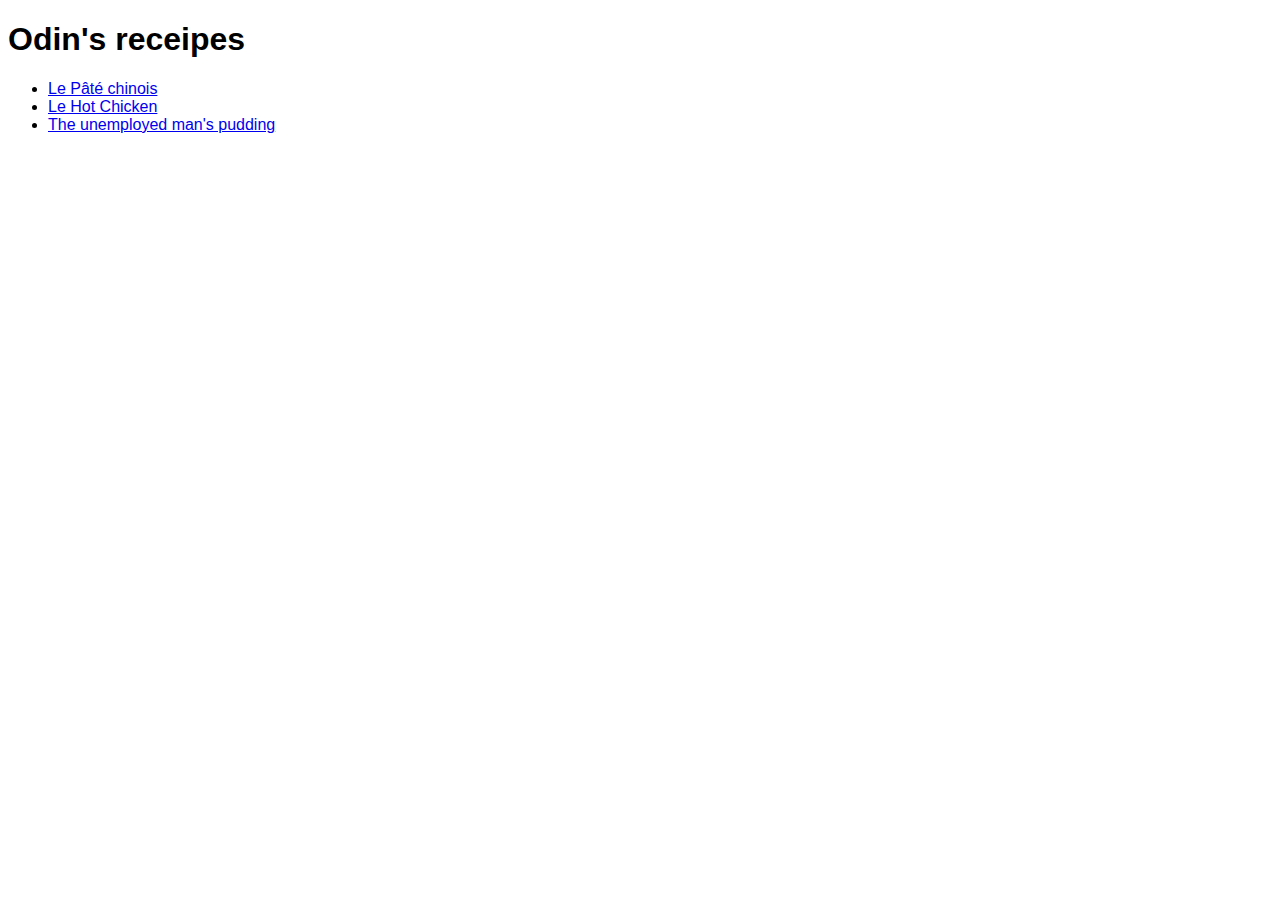
<file: index.html>
<!DOCTYPE html>
<html lang="en">
    <head>
        <meta charset="UTF-8">
        <meta name="viewport" content="width=<device-width>, initial-scale=1.0">
        <title>odin-recipes</title>
        <link rel="stylesheet" href="./styles/styles.css">
    </head>
    <body>
        <div class="titre">
            <h1>Odin's receipes</h1>

            <div class="liste-recettes">
                <ul>
                    <li><a href="./recipes/pateChinois.html">Le Pâté chinois</a></li>
                    <li><a href="./recipes/hotChicken.html">Le Hot Chicken</a></li>
                    <li><a href="./recipes/unemployedMansPudding.html">The unemployed man's pudding</a></li>
                </ul>
            </div>
        </div>
        
        
        
    </body>
</html>
</file>
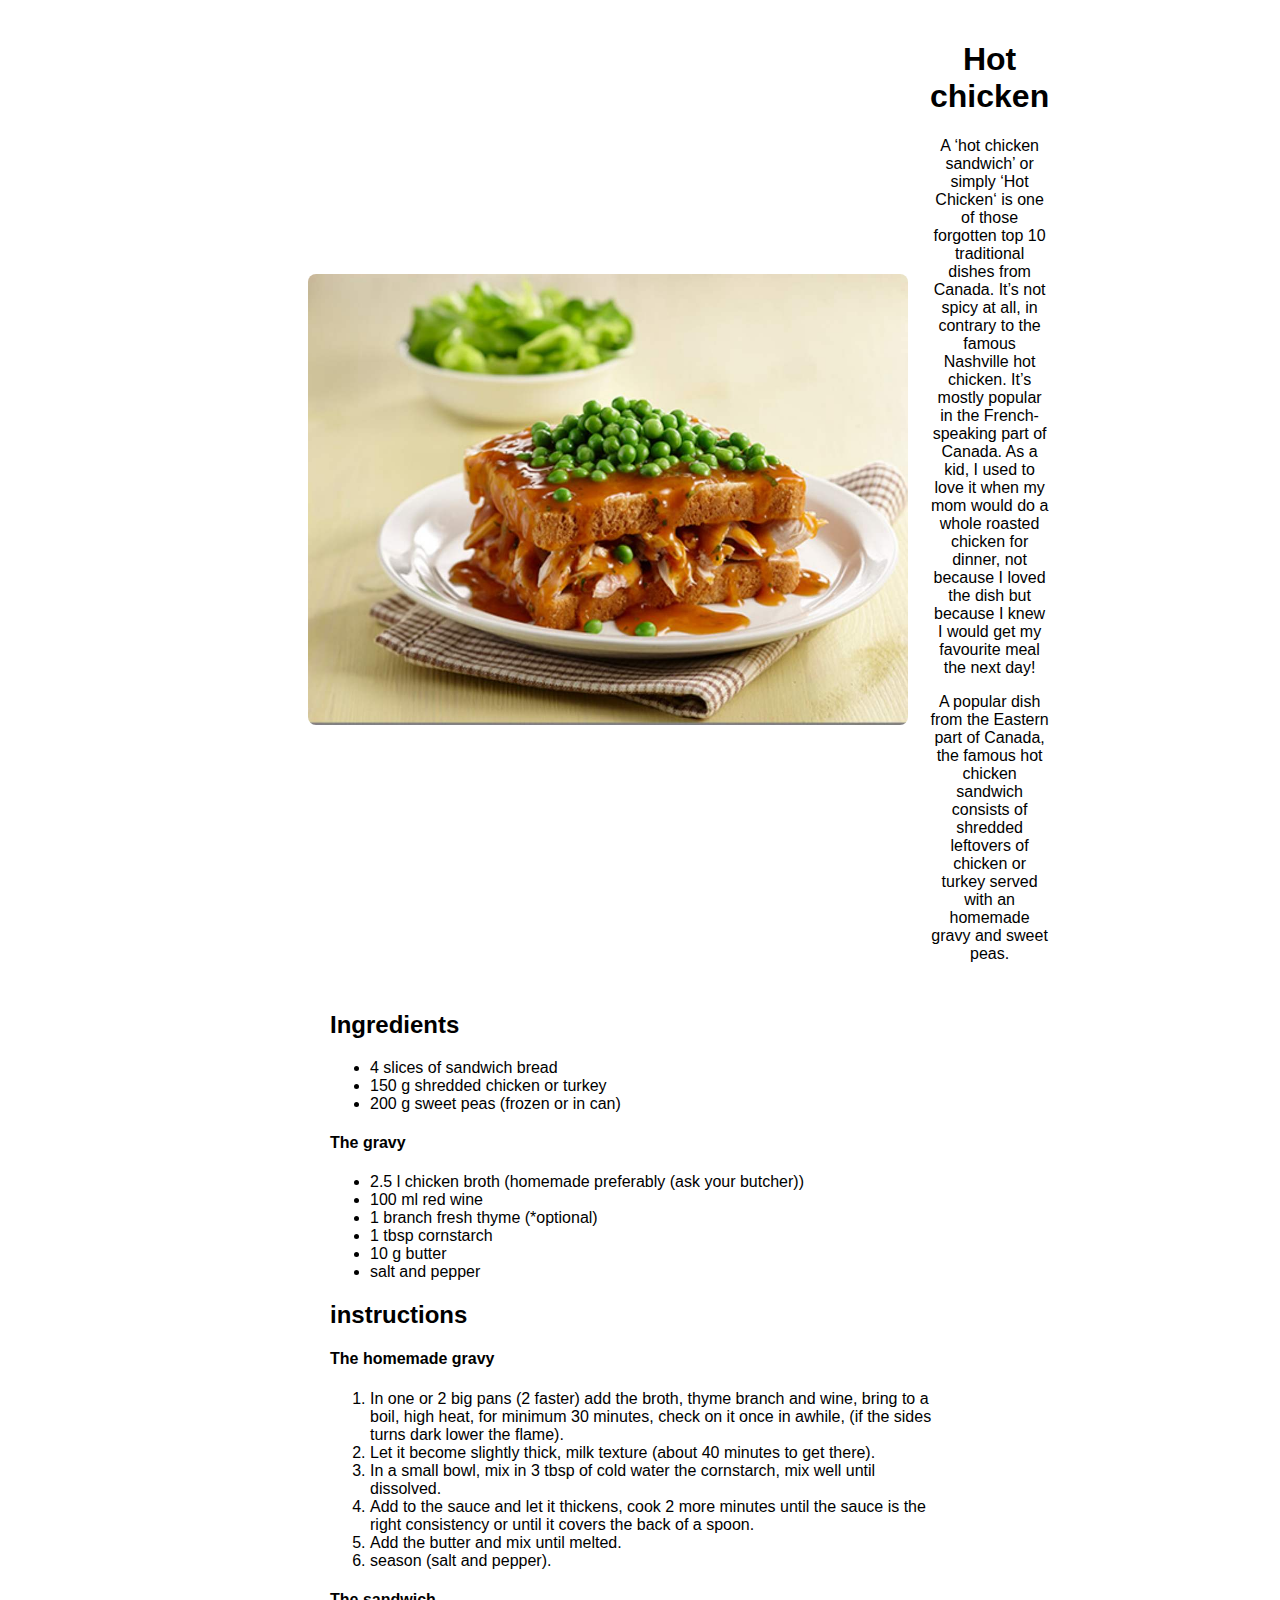
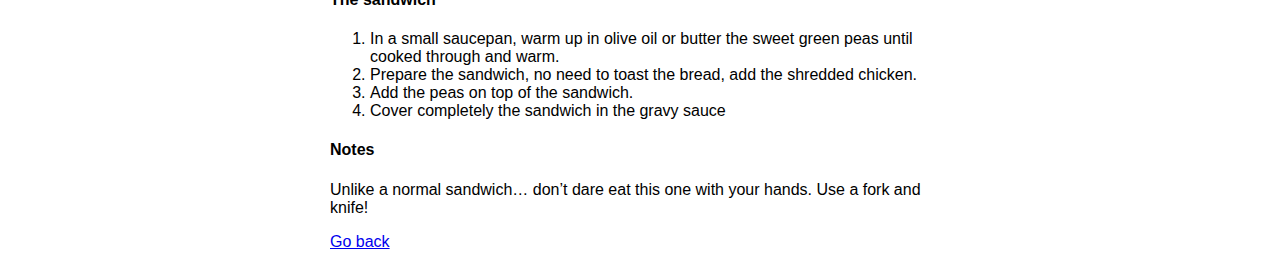
<file: recipes/hotChicken.html>
<!DOCTYPE html>
<html lang="en">
    <head>
        <meta charset="UTF-8">
        <meta name="viewport" content="width=device-width, initial-scale=1.0">
        <title>Le Hot chicken</title>
        <link rel="stylesheet" href="../styles/styles.css">
    </head>
    <body>
        <div class="principal-content">
            <div class="title-content">
                <img src="./images/hotChicken.jpg" alt="Image of an actual Hot chicken">
        
                <div class="wrapper description">
                    <h1>Hot chicken</h1>
                    <p>
                        A ‘hot chicken sandwich’ or simply ‘Hot Chicken‘ is one of those forgotten top 10 traditional
                        dishes from Canada. It’s not spicy at all, in contrary to the famous Nashville hot chicken.
                        It’s mostly popular in the French-speaking part of Canada. As a kid, I used to love it when
                        my mom would do a whole roasted chicken for dinner, not because I loved the dish but because
                            I knew I would get my favourite meal the next day!
                    </p>
                    <p>
                        A popular dish from the Eastern part of Canada, the famous hot chicken sandwich consists of shredded
                        leftovers of chicken or turkey served with an homemade gravy and sweet peas.
                    </p>
                </div>
            </div>
            
            <div class="wrapper">
                <h2>Ingredients</h2>
                <ul>
                    <li>4 slices of sandwich bread</li>
                    <li>150 g shredded chicken or turkey</li>
                    <li>200 g sweet peas (frozen or in can)</li>
                </ul>
                <h4>The gravy</h4>
                <ul>
                    <li>2.5 l chicken broth (homemade preferably (ask your butcher))</li>
                    <li>100 ml red wine</li>
                    <li>1 branch fresh thyme (*optional)</li>
                    <li>1 tbsp cornstarch</li>
                    <li>10 g butter</li>
                    <li>salt and pepper</li>
                </ul>
                <h2>instructions</h2>
                <h4>The homemade gravy</h4>
                <ol>
                    <li>In one or 2 big pans (2 faster) add the broth, thyme branch and wine, bring to a boil, high heat, for minimum 30 minutes, check on it once in awhile, (if the sides turns dark lower the flame).</li>
                    <li>Let it become slightly thick, milk texture (about 40 minutes to get there).</li>
                    <li>In a small bowl, mix in 3 tbsp of cold water the cornstarch, mix well until dissolved.</li>
                    <li>Add to the sauce and let it thickens, cook 2 more minutes until the sauce is the right consistency or until it covers the back of a spoon.</li>
                    <li>Add the butter and mix until melted.</li>
                    <li>season (salt and pepper).</li>
                </ol>
                <h4>The sandwich</h4>
                <ol>
                    <li>In a small saucepan, warm up in olive oil or butter the sweet green peas until cooked through and warm.</li>
                    <li>Prepare the sandwich, no need to toast the bread, add the shredded chicken.</li>
                    <li>Add the peas on top of the sandwich.</li>
                    <li>Cover completely the sandwich in the gravy sauce</li>
                </ol>
        
                <h4>Notes</h4>
                <p>
                    Unlike a normal sandwich… don’t dare eat this one with your hands. Use a fork and knife!
                </p>
    
                <a href="../index.html">Go back</a>
            </div>
        </div>
    </body>
</html>
</file>
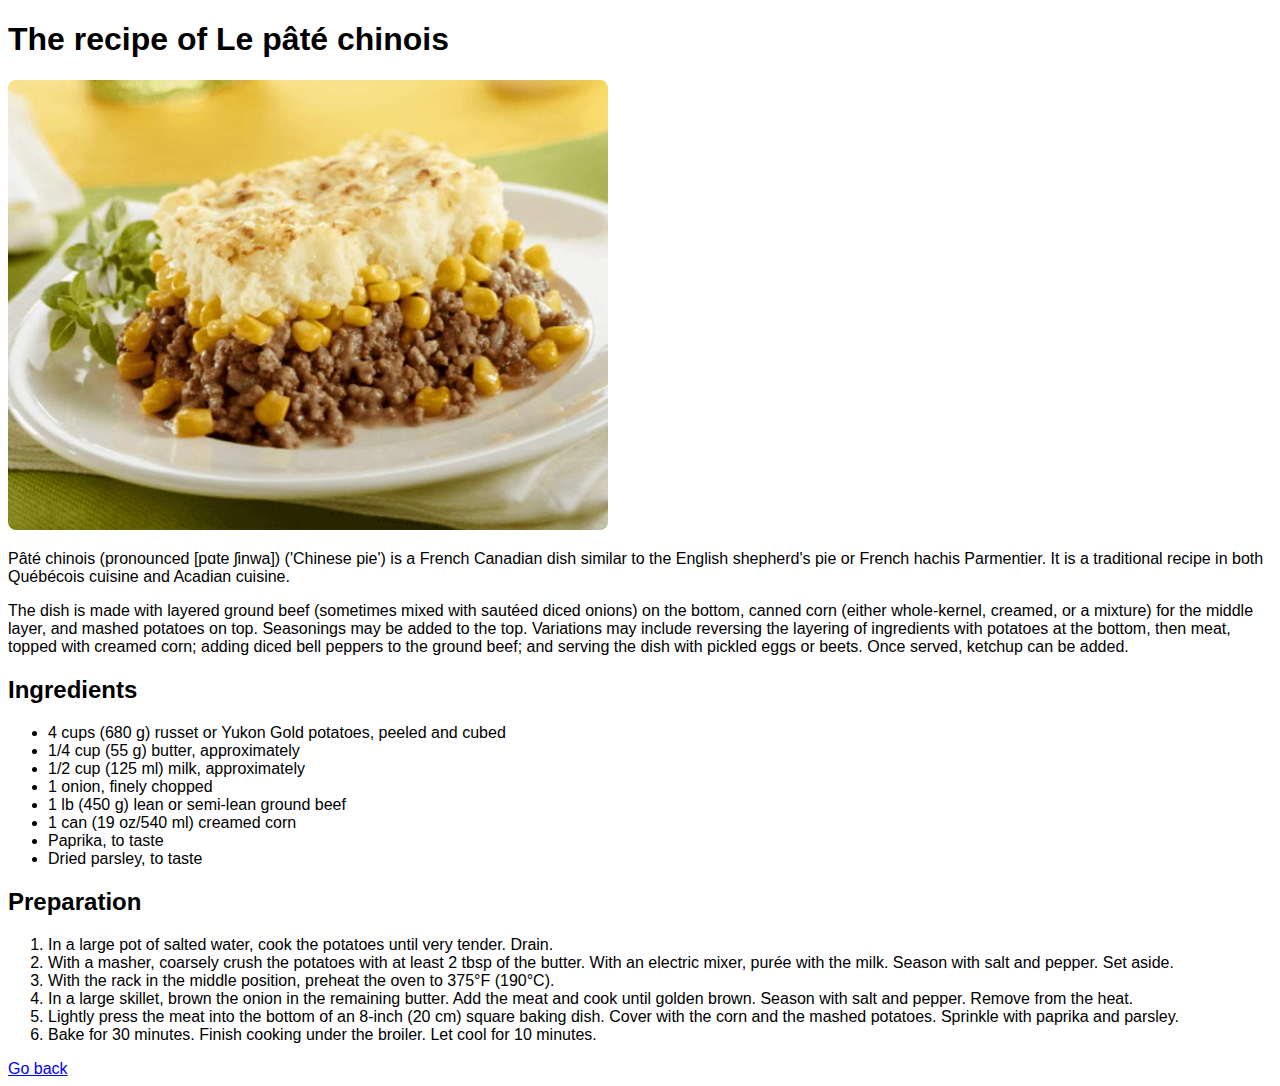
<file: recipes/pateChinois.html>
<!DOCTYPE html>
<html lang="en">
    <head>
        <meta charset="UTF-8">
        <meta name="viewport" content="width=device-width, initial-scale=1.0">
        <title>Recette de pâté chinois</title>
        <link rel="stylesheet" href="../styles/styles.css">
    </head>
    <body>
        <h1>The recipe of Le pâté chinois</h1>
        
        <img src="./images/sheperdspie.jpg" width="250" alt="Image d'un pâté chinois terminé">

        <p>
            Pâté chinois (pronounced [pɑte ʃinwa]) ('Chinese pie') is a French Canadian dish similar
             to the English shepherd's pie or French hachis Parmentier. It is a traditional recipe in both Québécois
              cuisine and Acadian cuisine.
        </p>
        <p>
            The dish is made with layered ground beef (sometimes mixed with sautéed diced onions) on the bottom, canned corn
             (either whole-kernel, creamed, or a mixture) for the middle layer, and mashed potatoes on top. Seasonings may be 
             added to the top. Variations may include reversing the layering of ingredients with potatoes at the bottom, then meat,
              topped with creamed corn; adding diced bell peppers to the ground beef; and serving the dish with pickled eggs or beets.
               Once served, ketchup can be added.
        </p>

        <h2>Ingredients</h2>
        <ul>
            <li>4 cups (680 g) russet or Yukon Gold potatoes, peeled and cubed</li>
            <li>1/4 cup (55 g) butter, approximately</li>
            <li>1/2 cup (125 ml) milk, approximately</li>            
            <li>1 onion, finely chopped</li>
            <li>1 lb (450 g) lean or semi-lean ground beef</li>
            <li>1 can (19 oz/540 ml) creamed corn</li>
            <li>Paprika, to taste</li>
            <li>Dried parsley, to taste</li>
        </ul>
        <h2>Preparation</h2>
        <ol>
            <li>In a large pot of salted water, cook the potatoes until very tender. Drain.</li>
            <li>With a masher, coarsely crush the potatoes with at least 2 tbsp of the butter. With an electric mixer, purée with the milk. Season with salt and pepper. Set aside.</li>
            <li>With the rack in the middle position, preheat the oven to 375°F (190°C).</li>
            <li>In a large skillet, brown the onion in the remaining butter. Add the meat and cook until golden brown. Season with salt and pepper. Remove from the heat.</li>
            <li>Lightly press the meat into the bottom of an 8-inch (20 cm) square baking dish. Cover with the corn and the mashed potatoes. Sprinkle with paprika and parsley.</li>
            <li>Bake for 30 minutes. Finish cooking under the broiler. Let cool for 10 minutes.</p></li>
        </ol>
        <a href="../index.html">Go back</a>
    </body>
</html>
</file>
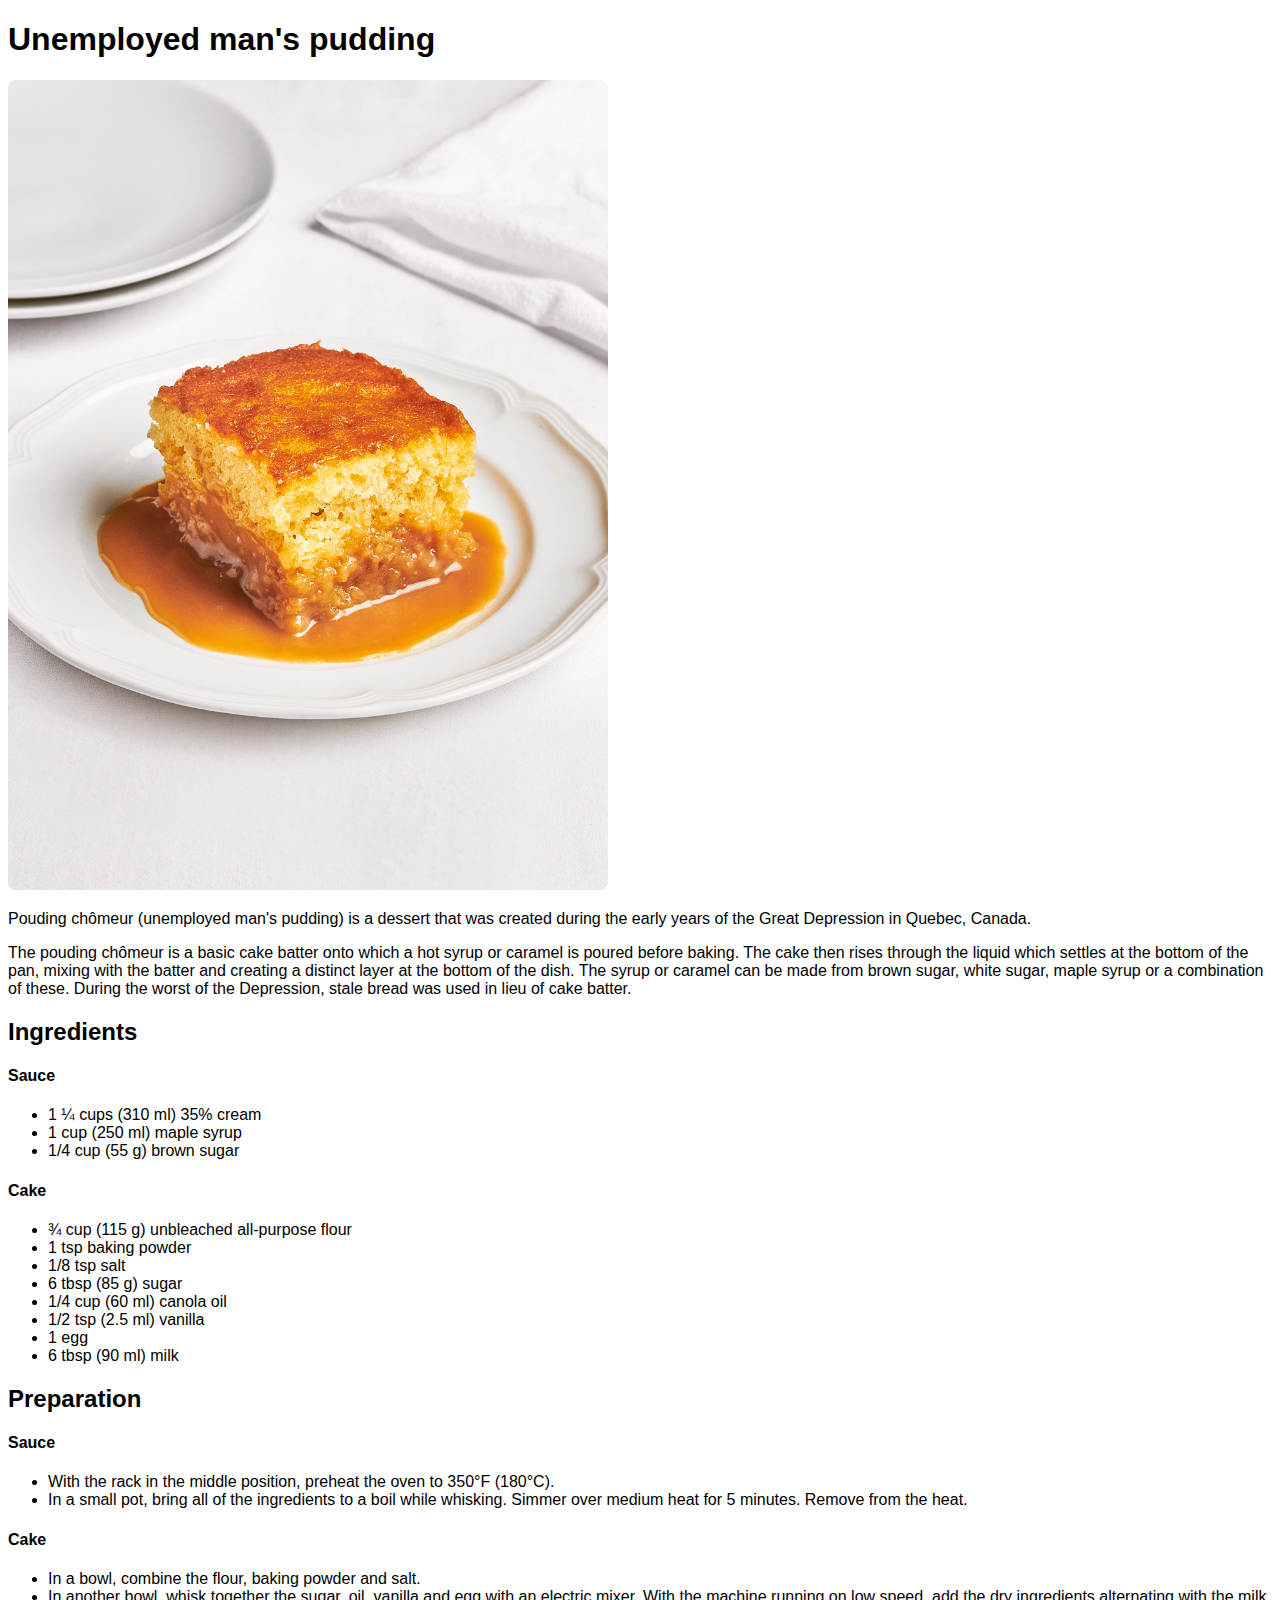
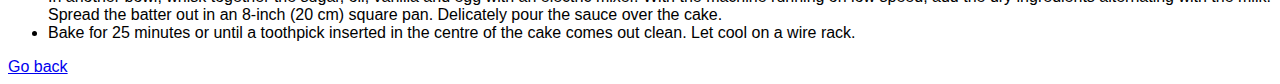
<file: recipes/unemployedMansPudding.html>
<!DOCTYPE html>
<html lang="en">
    <head>
        <meta charset="UTF-8">
        <meta name="viewport" content="width=device-width, initial-scale=1.0">
        <title>Document</title>
        <link rel="stylesheet" href="../styles/styles.css">
    </head>
    <body>
        <h1>Unemployed man's pudding</h1>
        <img src="./images/chomeur.jpg" alt="Image du majestueux unemployed man's pudding" width="250">
        <p>
            Pouding chômeur (unemployed man's pudding)
            is a dessert that was created during the early years of the Great Depression in Quebec, Canada.
        </p>
        <p>
            The pouding chômeur is a basic cake batter onto which a hot syrup or caramel is poured before baking.
            The cake then rises through the liquid which settles at the bottom of the pan, mixing with the batter 
            and creating a distinct layer at the bottom of the dish. The syrup or caramel can be made from brown sugar,
            white sugar, maple syrup or a combination of these. During the worst of the Depression, stale bread was used 
            in lieu of cake batter.
        </p>

        <h2>Ingredients</h2>
        <h4>Sauce</h4>
        <ul>
            <li>1 ¼ cups (310 ml) 35% cream</li>
            <li>1 cup (250 ml) maple syrup</li>
            <li>1/4 cup (55 g) brown sugar</li>
        </ul>
        <h4>Cake</h4>
        <ul>
            <li>¾ cup (115 g) unbleached all-purpose flour</li>
            <li>1 tsp baking powder</li>
            <li>1/8 tsp salt</li>
            <li>6 tbsp (85 g) sugar</li>
            <li>1/4 cup (60 ml) canola oil</li>
            <li>1/2 tsp (2.5 ml) vanilla</li>
            <li>1 egg</li>
            <li>6 tbsp (90 ml) milk</li>
        </ul>

        <h2>Preparation</h2>
        <h4>Sauce</h4>
        <ul>
            <li>With the rack in the middle position, preheat the oven to 350°F (180°C).</li>
            <li>In a small pot, bring all of the ingredients to a boil while whisking. Simmer over medium heat for 5 minutes. Remove from the heat.</li>
        </ul>
        <h4>Cake</h4>
        <ul>
            <li>In a bowl, combine the flour, baking powder and salt.</li>
            <li>In another bowl, whisk together the sugar, oil, vanilla and egg with an electric mixer. With the machine running on low speed, add the dry ingredients alternating with the milk. Spread the batter out in an 8-inch (20 cm) square pan. Delicately pour the sauce over the cake.</li>
            <li>Bake for 25 minutes or until a toothpick inserted in the centre of the cake comes out clean. Let cool on a wire rack.</li>
        </ul>
        <a href="../index.html">Go back</a>
    </body>
</html>
</file>
<file: styles/styles.css>
*{
    font-family:'Gill Sans', 'Gill Sans MT', Calibri, 'Trebuchet MS', sans-serif;
}

.principal-content{
    padding-left: 300px;
    padding-right: 300px;
}

.wrapper{
    margin: 12px;
    padding-left: 10px;
    padding-right: 10px;
}

.liste-recettes{
    text-align: left;
}

.description{
    text-align: center;
}

.title-content{
    display: flex;
    align-items: center;
}

img{
    border-radius: 8px;
    width: 600px;
    height: auto;
}
</file>
